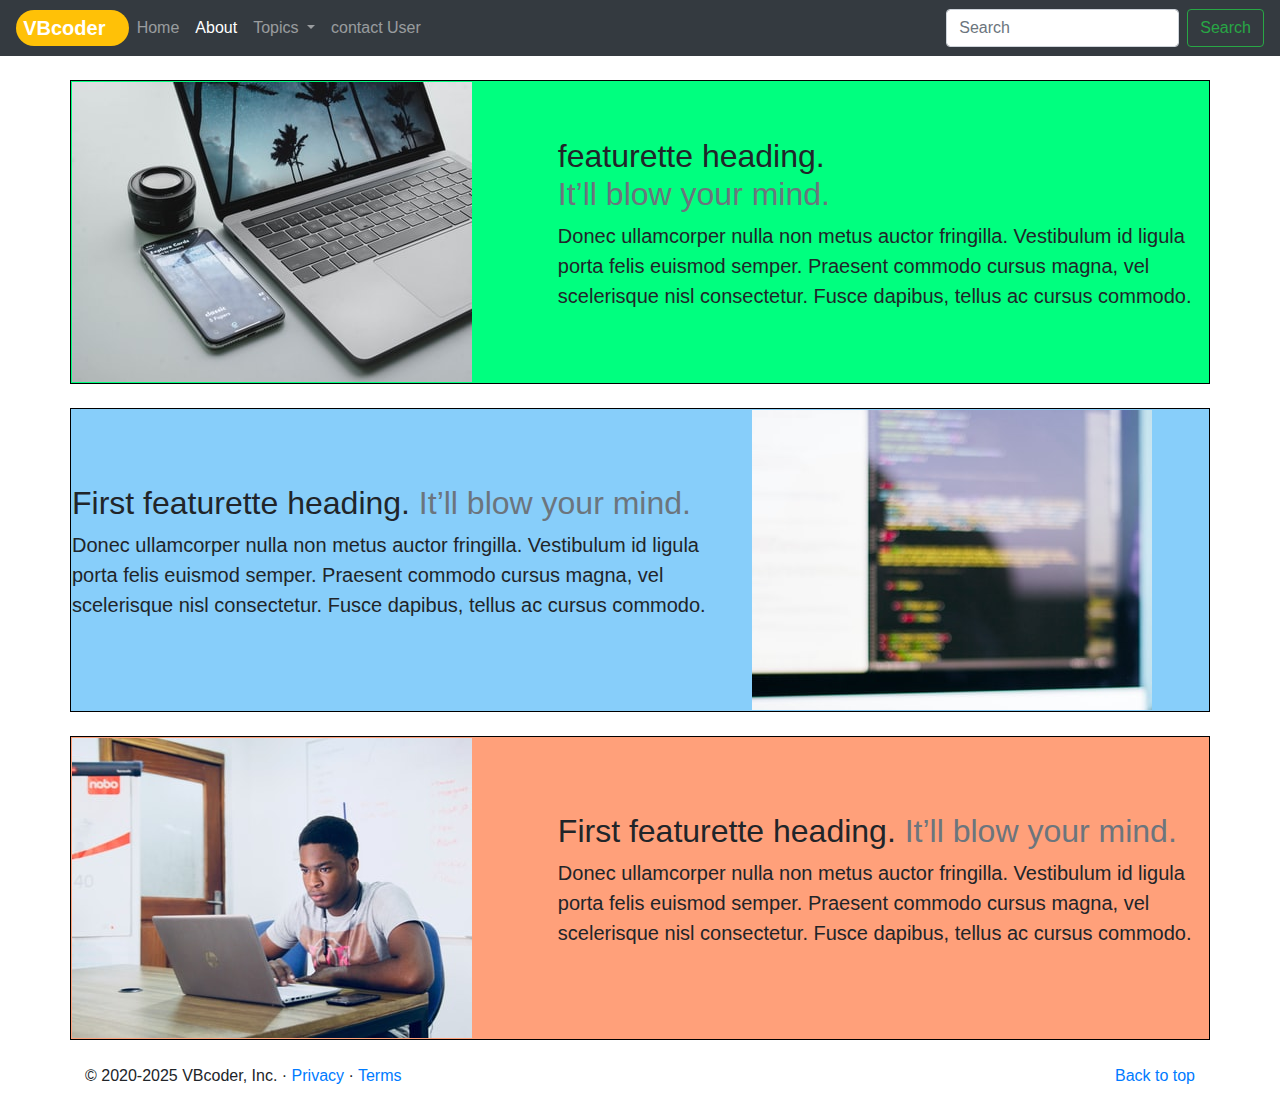
<file: about.html>
<!doctype html>
<html lang="en">

<head>
    <!-- Required meta tags -->
    <meta charset="utf-8">
    <meta name="viewport" content="width=device-width, initial-scale=1, shrink-to-fit=no">

    <!-- Bootstrap CSS -->
    <link rel="stylesheet" href="https://stackpath.bootstrapcdn.com/bootstrap/4.5.2/css/bootstrap.min.css"
        integrity="sha384-JcKb8q3iqJ61gNV9KGb8thSsNjpSL0n8PARn9HuZOnIxN0hoP+VmmDGMN5t9UJ0Z" crossorigin="anonymous">

    <title>my 1st stie</title>

</head>

<body>

    <nav class="navbar navbar-expand-lg navbar-dark bg-dark">
        <span class="badge badge-pill badge-warning"> <a class="navbar-brand" href="#">VBcoder</a> </span>
        <button class="navbar-toggler" type="button" data-toggle="collapse" data-target="#navbarSupportedContent"
            aria-controls="navbarSupportedContent" aria-expanded="false" aria-label="Toggle navigation">
            <span class="navbar-toggler-icon"></span>
        </button>

        <div class="collapse navbar-collapse" id="navbarSupportedContent">
            <ul class="navbar-nav mr-auto">
                <li class="nav-item">
                    <a class="nav-link" href="/">Home <span class="sr-only">(current)</span></a>
                </li>
                <li class="nav-item  active">
                    <a class="nav-link" href="about.html">About</a>
                </li>


                <li class="nav-item dropdown">
                    <a class="nav-link dropdown-toggle" href="#" id="navbarDropdown" role="button"
                        data-toggle="dropdown" aria-haspopup="true" aria-expanded="false">
                        Topics
                    </a>
                    <div class="dropdown-menu" aria-labelledby="navbarDropdown">
                        <a class="dropdown-item" href="#">Technology</a>
                        <a class="dropdown-item" href="#">web development</a>
                        <div class="dropdown-divider"></div>
                        <a class="dropdown-item" href="#">Write for us</a>
                    </div>
                <li class="nav-item">
                    <a class="nav-link" href="contact.html">contact User</a>
                </li>
                </li>

            </ul>
            <form class="form-inline my-2 my-lg-0">
                <input class="form-control mr-sm-2" type="search" placeholder="Search" aria-label="Search">
                <button class="btn btn-outline-success my-2 my-sm-0" type="submit">Search</button>
            </form>
        </div>
    </nav>

    <div class="container my-4" style="background-color: springgreen; padding:1px; border:1px solid black;">
        <div class="row featurette d-flex justify-content-center align-items-center">
            <div class="col-md-7 order-md-2">
                <h2 class="featurette-heading">
                    <div class="first"> featurette heading. </div> <span class="text-muted">It’ll blow your
                        mind.</span>
                </h2>
                <p class="lead">Donec ullamcorper nulla non metus auctor fringilla. Vestibulum id ligula porta felis
                    euismod semper. Praesent commodo cursus magna, vel scelerisque nisl consectetur. Fusce dapibus,
                    tellus ac cursus commodo.</p>
            </div>
            <div class="col-md-5 order-md-1">
                <img src="a1.jpg" class="img-fluid" alt="">

            </div>
        </div>


    </div>
    <div class=" container my-4" style="background-color:lightskyblue; padding:1px; border:1px solid black;">
        <div class="row featurette d-flex justify-content-center align-items-center">
            <div class="col-md-7 ">
                <h2 class="featurette-heading">First featurette heading. <span class="text-muted">It’ll blow
                        your
                        mind.</span></h2>
                <p class="lead">Donec ullamcorper nulla non metus auctor fringilla. Vestibulum id ligula porta
                    felis
                    euismod semper. Praesent commodo cursus magna, vel scelerisque nisl consectetur. Fusce
                    dapibus,
                    tellus ac cursus commodo.</p>
            </div>
            <div class="col-md-5 ">
                <img src="a2.jpg" class="img-fluid" alt="">
            </div>
        </div>


    </div>

    <div class=" container my-4" style="background-color:lightsalmon; padding:1px; border:1px solid black;">
        <div class="row featurette d-flex justify-content-center align-items-center">
            <div class="col-md-7 order-md-2 ">
                <h2 class="featurette-heading">First featurette heading. <span class="text-muted">It’ll
                        blow
                        your
                        mind.</span></h2>
                <p class="lead">Donec ullamcorper nulla non metus auctor fringilla. Vestibulum id ligula
                    porta
                    felis
                    euismod semper. Praesent commodo cursus magna, vel scelerisque nisl consectetur.
                    Fusce
                    dapibus,
                    tellus ac cursus commodo.</p>
            </div>
            <div class="col-md-5 order-md-1">
                <img src="a3.jpg" class="img-fluid" alt="">
            </div>
        </div>
    </div>

    <footer class="container">
        <p class="float-right"><a href="#">Back to top</a></p>
        <p>© 2020-2025 VBcoder, Inc. · <a href="#">Privacy</a> · <a href="#">Terms</a></p>
    </footer>



    <!-- Optional JavaScript -->
    <!-- jQuery first, then Popper.js, then Bootstrap JS -->
    <script src=" https://code.jquery.com/jquery-3.5.1.slim.min.js"
        integrity="sha384-DfXdz2htPH0lsSSs5nCTpuj/zy4C+OGpamoFVy38MVBnE+IbbVYUew+OrCXaRkfj"
        crossorigin="anonymous"></script>
    <script src="https://cdn.jsdelivr.net/npm/popper.js@1.16.1/dist/umd/popper.min.js"
        integrity="sha384-9/reFTGAW83EW2RDu2S0VKaIzap3H66lZH81PoYlFhbGU+6BZp6G7niu735Sk7lN"
        crossorigin="anonymous"></script>
    <script src="https://stackpath.bootstrapcdn.com/bootstrap/4.5.2/js/bootstrap.min.js"
        integrity="sha384-B4gt1jrGC7Jh4AgTPSdUtOBvfO8shuf57BaghqFfPlYxofvL8/KUEfYiJOMMV+rV"
        crossorigin="anonymous"></script>

 
</body>

</html>
</file>
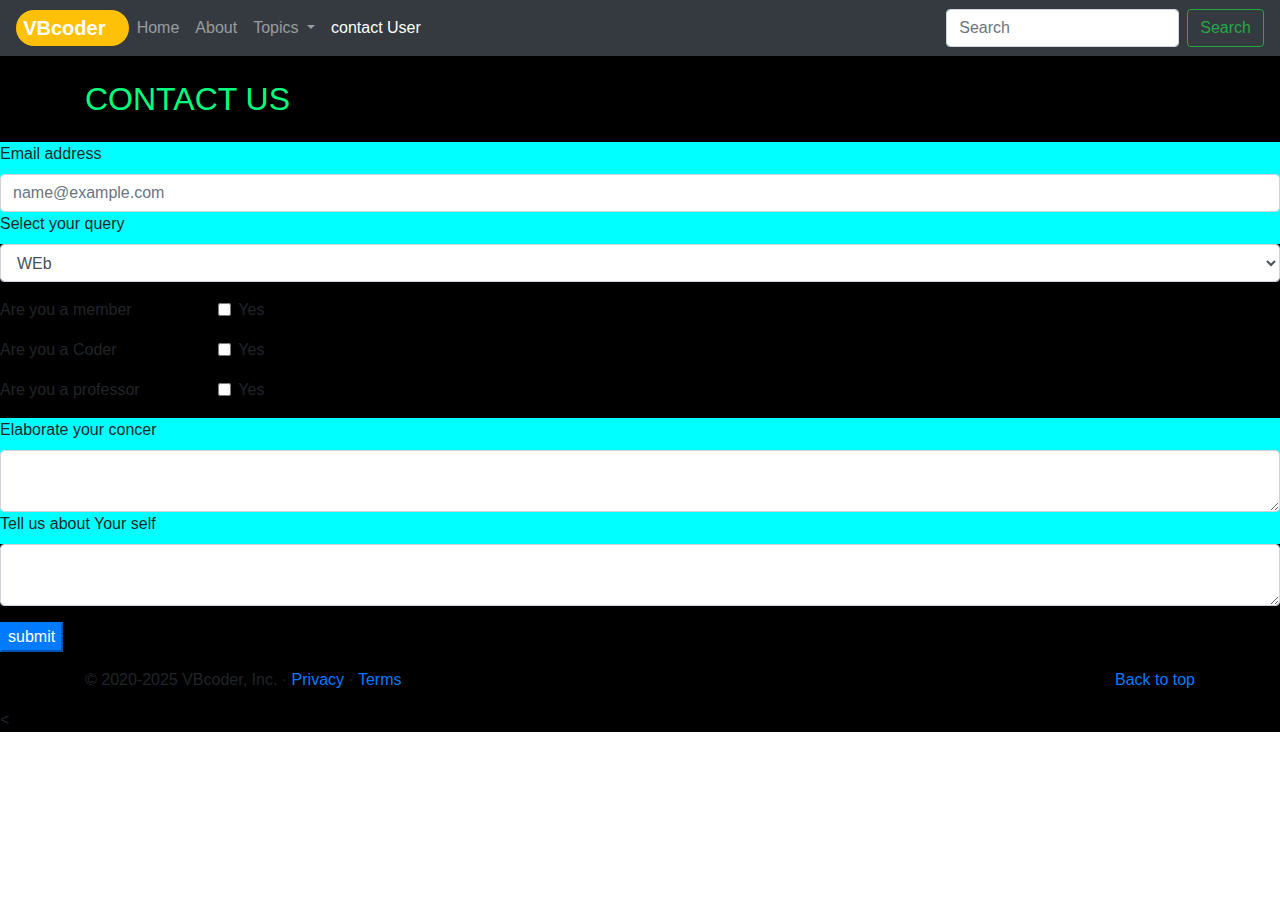
<file: contact.html>
<!doctype html>
<html lang="en">

<head>
    <!-- Required meta tags -->
    <meta charset="utf-8">
    <meta name="viewport" content="width=device-width, initial-scale=1, shrink-to-fit=no">

    <!-- Bootstrap CSS -->
    <link rel="stylesheet" href="https://stackpath.bootstrapcdn.com/bootstrap/4.5.2/css/bootstrap.min.css"
        integrity="sha384-JcKb8q3iqJ61gNV9KGb8thSsNjpSL0n8PARn9HuZOnIxN0hoP+VmmDGMN5t9UJ0Z" crossorigin="anonymous">
        <link rel="stylesheet" href="c.css">
    <title>my 1st stie</title>
</head>

<body>
    <div class="cl">
    <nav class="navbar navbar-expand-lg navbar-dark bg-dark">
        <span class="badge badge-pill badge-warning"> <a class="navbar-brand" href="#">VBcoder</a> </span>
        <button class="navbar-toggler" type="button" data-toggle="collapse" data-target="#navbarSupportedContent"
            aria-controls="navbarSupportedContent" aria-expanded="false" aria-label="Toggle navigation">
            <span class="navbar-toggler-icon"></span>
        </button>

        <div class="collapse navbar-collapse" id="navbarSupportedContent">
            <ul class="navbar-nav mr-auto">
                <li class="nav-item">
                    <a class="nav-link" href="/">Home <span class="sr-only">(current)</span></a>
                </li>
                <li class="nav-item  ">
                    <a class="nav-link" href="about.html">About</a>
                </li>


                <li class="nav-item dropdown">
                    <a class="nav-link dropdown-toggle" href="#" id="navbarDropdown" role="button"
                        data-toggle="dropdown" aria-haspopup="true" aria-expanded="false">
                        Topics
                    </a>
                    <div class="dropdown-menu" aria-labelledby="navbarDropdown">
                        <a class="dropdown-item" href="#">Technology</a>
                        <a class="dropdown-item" href="#">web development</a>
                        <div class="dropdown-divider"></div>
                        <a class="dropdown-item" href="#">Write for us</a>
                    </div>
                <li class="nav-item active">
                    <a class="nav-link" href="contact.html">contact User</a>
                </li>
                </li>

            </ul>
            <form class="form-inline my-2 my-lg-0">
                <input class="form-control mr-sm-2" type="search" placeholder="Search" aria-label="Search">
                <button class="btn btn-outline-success my-2 my-sm-0" type="submit">Search</button>
            </form>
        </div>
    </nav>
    
    
    <div class="container my-4">
        <h2 style="color:springgreen; text-transform: uppercase;"> contact Us</h2>
    </div>
    <form>
        <div class="form-group">
            <div class="lable">
            <label for="exampleFormControlInput1">Email address</label>
            
            <input type="email" class="form-control" id="exampleFormControlInput1" placeholder="name@example.com">
        </div>
        <div class="form-group">
            <div class="lable">
            <label for="exampleFormControlSelect1">Select your query</label>
            </div>
            <select class="form-control" id="exampleFormControlSelect1">
                <option>WEb</option>
                <option>Tech</option>
                <option>Technology</option>
                <option>Tech stack</option>
                <option>Other</option>
            </select>
        </div>
        <div class="form-group row">
            <div class="col-sm-2">Are you a member</div>
            <div class="col-sm-10">
                <div class="form-check">
                    <input class="form-check-input" type="checkbox" id="gridCheck1">
                    <label class="form-check-label" for="gridCheck1">
                        Yes
                    </label>
                </div>
            </div>
        </div>

        <div class="form-group row">
            <div class="col-sm-2">Are you a Coder</div>
            <div class="col-sm-10">
                <div class="form-check">
                    <input class="form-check-input" type="checkbox" id="gridCheck2">
                    <label class="form-check-label" for="gridCheck2">
                        Yes
                    </label>
                </div>
            </div>
        </div>

        <div class="form-group row">
            <div class="col-sm-2">Are you a professor</div>
            <div class="col-sm-10">
                <div class="form-check">
                    <input class="form-check-input" type="checkbox" id="gridCheck3">
                    <label class="form-check-label" for="gridCheck3">
                        Yes
                    </label>
                </div>
            </div>
        </div>
    

        <div class="form-group">
            <div class="lable">
            <label for="exampleFormControlTextarea1">Elaborate your concer</label>
            <textarea class="form-control" id="exampleFormControlTextarea1" rows="2"></textarea>
        </div>
        <div class="form-group">
            <div class="lable">
            <label for="exampleFormControlTextarea1">Tell us about Your self</label>
            </div>
            <textarea class="form-control" id="exampleFormControlTextarea1" rows="2"></textarea>
        </div>
        <button class="btn-primary"> submit</button>

    </form>

</div>


    <footer class="container">
        <p class="float-right"><a href="#">Back to top</a></p>
        <p>© 2020-2025 VBcoder, Inc. · <a href="#">Privacy</a> · <a href="#">Terms</a></p>
    </footer>
<


    <!-- Optional JavaScript -->
    <!-- jQuery first, then Popper.js, then Bootstrap JS -->
    <script src=" https://code.jquery.com/jquery-3.5.1.slim.min.js"
        integrity="sha384-DfXdz2htPH0lsSSs5nCTpuj/zy4C+OGpamoFVy38MVBnE+IbbVYUew+OrCXaRkfj"
        crossorigin="anonymous"></script>
    <script src="https://cdn.jsdelivr.net/npm/popper.js@1.16.1/dist/umd/popper.min.js"
        integrity="sha384-9/reFTGAW83EW2RDu2S0VKaIzap3H66lZH81PoYlFhbGU+6BZp6G7niu735Sk7lN"
        crossorigin="anonymous"></script>
    <script src="https://stackpath.bootstrapcdn.com/bootstrap/4.5.2/js/bootstrap.min.js"
        integrity="sha384-B4gt1jrGC7Jh4AgTPSdUtOBvfO8shuf57BaghqFfPlYxofvL8/KUEfYiJOMMV+rV"
        crossorigin="anonymous"></script>

</body>

</html>
</file>
<file: c.css>
.cl{
    background-color: black;
}
.lable {
    background-color: aqua;
}
</file>
